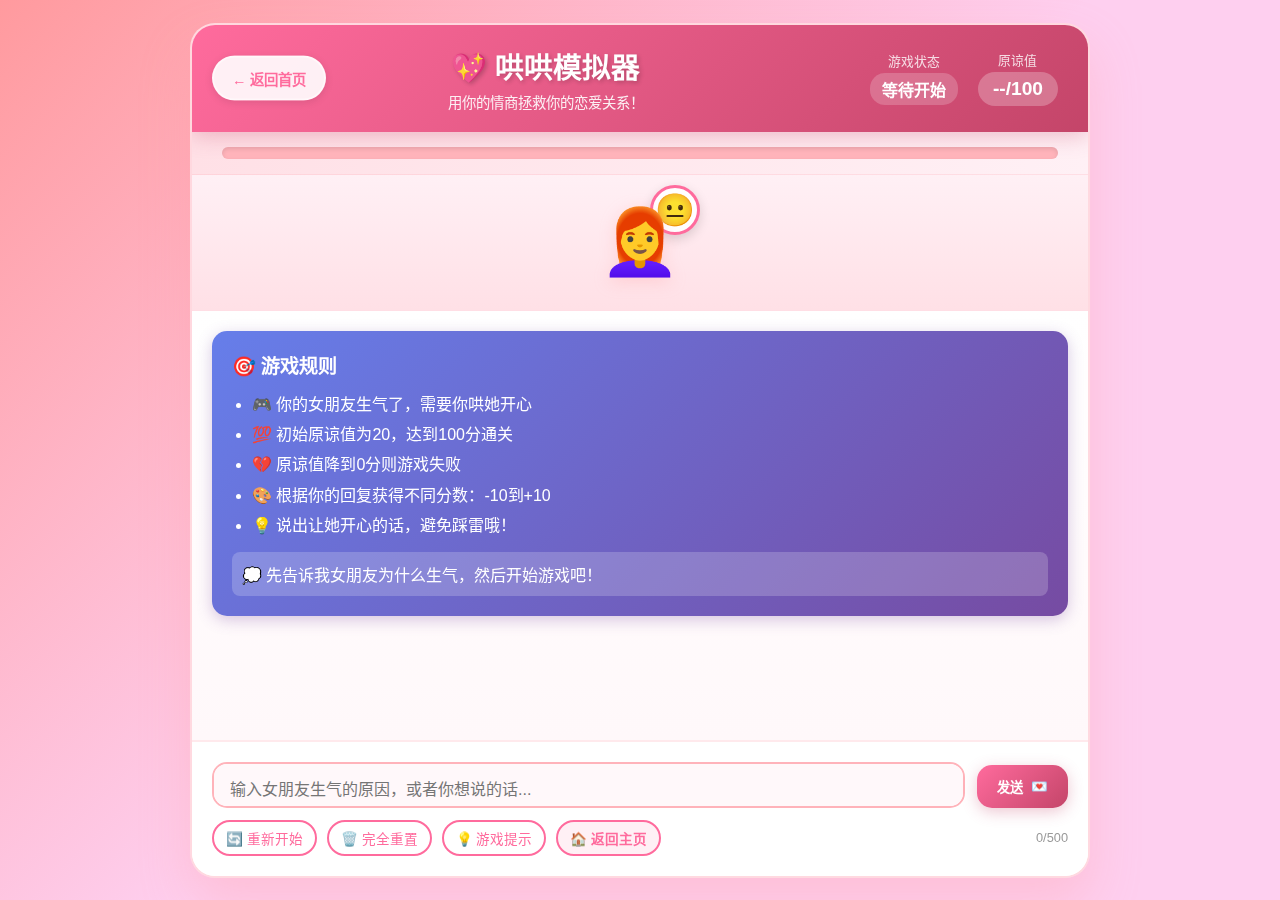
<file: src/main/resources/static/game.html>
<!DOCTYPE html>
<html lang="zh-CN">
<head>
    <meta charset="UTF-8">
    <meta name="viewport" content="width=device-width, initial-scale=1.0">
    <title>🎮 哄哄模拟器 - SpringAI</title>
    <link rel="stylesheet" href="game-style.css">
</head>
<body>
    <div class="game-container">
        <!-- 游戏头部 -->
        <div class="game-header">
            <button class="back-to-home-button" onclick="backToHomePage()">← 返回首页</button>
            <div class="game-title">
                <h1>💖 哄哄模拟器</h1>
                <p class="game-subtitle">用你的情商拯救你的恋爱关系！</p>
            </div>
            <div class="game-status">
                <div class="status-item">
                    <span class="status-label">游戏状态</span>
                    <span id="gameStatus" class="status-value">等待开始</span>
                </div>
                <div class="status-item">
                    <span class="status-label">原谅值</span>
                    <span id="forgiveValue" class="forgive-value">--/100</span>
                </div>
            </div>
        </div>

        <!-- 原谅值进度条 -->
        <div class="progress-container">
            <div class="progress-bar">
                <div id="progressFill" class="progress-fill" style="width: 0%"></div>
                <div class="progress-text">
                    <span>💔 分手</span>
                    <span>💖 原谅</span>
                </div>
            </div>
        </div>

        <!-- 游戏场景区域 -->
        <div class="game-scene">
            <div class="girlfriend-avatar">
                <div id="girlfriendMood" class="mood-indicator">😐</div>
                <div class="girlfriend-character">👩‍🦰</div>
            </div>
        </div>

        <!-- 聊天消息区域 -->
        <div class="chat-messages" id="chatMessages">
            <div class="message system-message">
                <div class="message-content">
                    <h3>🎯 游戏规则</h3>
                    <ul>
                        <li>🎮 你的女朋友生气了，需要你哄她开心</li>
                        <li>💯 初始原谅值为20，达到100分通关</li>
                        <li>💔 原谅值降到0分则游戏失败</li>
                        <li>🎨 根据你的回复获得不同分数：-10到+10</li>
                        <li>💡 说出让她开心的话，避免踩雷哦！</li>
                    </ul>
                    <p class="start-hint">💭 先告诉我女朋友为什么生气，然后开始游戏吧！</p>
                </div>
            </div>
        </div>

        <!-- 游戏输入区域 -->
        <div class="game-input">
            <div class="input-container">
                <textarea 
                    id="messageInput" 
                    placeholder="输入女朋友生气的原因，或者你想说的话..." 
                    rows="1"
                    maxlength="500"
                ></textarea>
                <button id="sendButton" class="send-button">
                    <span>发送</span>
                    <span class="send-icon">💌</span>
                </button>
            </div>
            <div class="input-options">
                <div class="game-controls">
                    <button id="restartButton" class="control-button">🔄 重新开始</button>
                    <button id="fullResetButton" class="control-button reset-button">🗑️ 完全重置</button>
                    <button id="helpButton" class="control-button">💡 游戏提示</button>
                    <button onclick="backToHomePage()" class="control-button home-button">🏠 返回主页</button>
                </div>
                <span class="char-count">0/500</span>
            </div>
        </div>

        <!-- 游戏结果弹窗 -->
        <div id="gameResultModal" class="modal">
            <div class="modal-content">
                <div class="result-header">
                    <h2 id="resultTitle">游戏结束</h2>
                    <div id="resultEmoji" class="result-emoji">😱</div>
                </div>
                <div id="resultMessage" class="result-message"></div>
                <div class="result-actions">
                    <button id="playAgainButton" class="result-button primary">再玩一次</button>
                    <button id="backToMenuButton" class="result-button">返回主页</button>
                </div>
            </div>
        </div>

        <!-- 帮助弹窗 -->
        <div id="helpModal" class="modal">
            <div class="modal-content">
                <div class="help-header">
                    <h2>💡 游戏攻略</h2>
                    <button id="closeHelpButton" class="close-button">✕</button>
                </div>
                <div class="help-content">
                    <h3>🎯 得分机制</h3>
                    <div class="score-guide">
                        <div class="score-item angry">-10分 非常生气 😡</div>
                        <div class="score-item mad">-5分 生气 😠</div>
                        <div class="score-item normal">0分 正常 😐</div>
                        <div class="score-item happy">+5分 开心 😊</div>
                        <div class="score-item love">+10分 非常开心 😍</div>
                    </div>
                    <h3>💬 对话技巧</h3>
                    <ul class="tips-list">
                        <li>💖 表达真诚的爱意和关心</li>
                        <li>🙏 及时道歉并承认错误</li>
                        <li>🎁 提出补偿或浪漫提议</li>
                        <li>👂 倾听她的感受和想法</li>
                        <li>❌ 避免争辩或转移话题</li>
                    </ul>
                </div>
            </div>
        </div>

        <!-- 加载动画 -->
        <div class="loading-indicator" id="loadingIndicator">
            <div class="typing-dots">
                <span></span>
                <span></span>
                <span></span>
            </div>
            <p>女朋友正在思考...</p>
        </div>
    </div>

    <script src="game-script.js"></script>
</body>
</html>
</file>
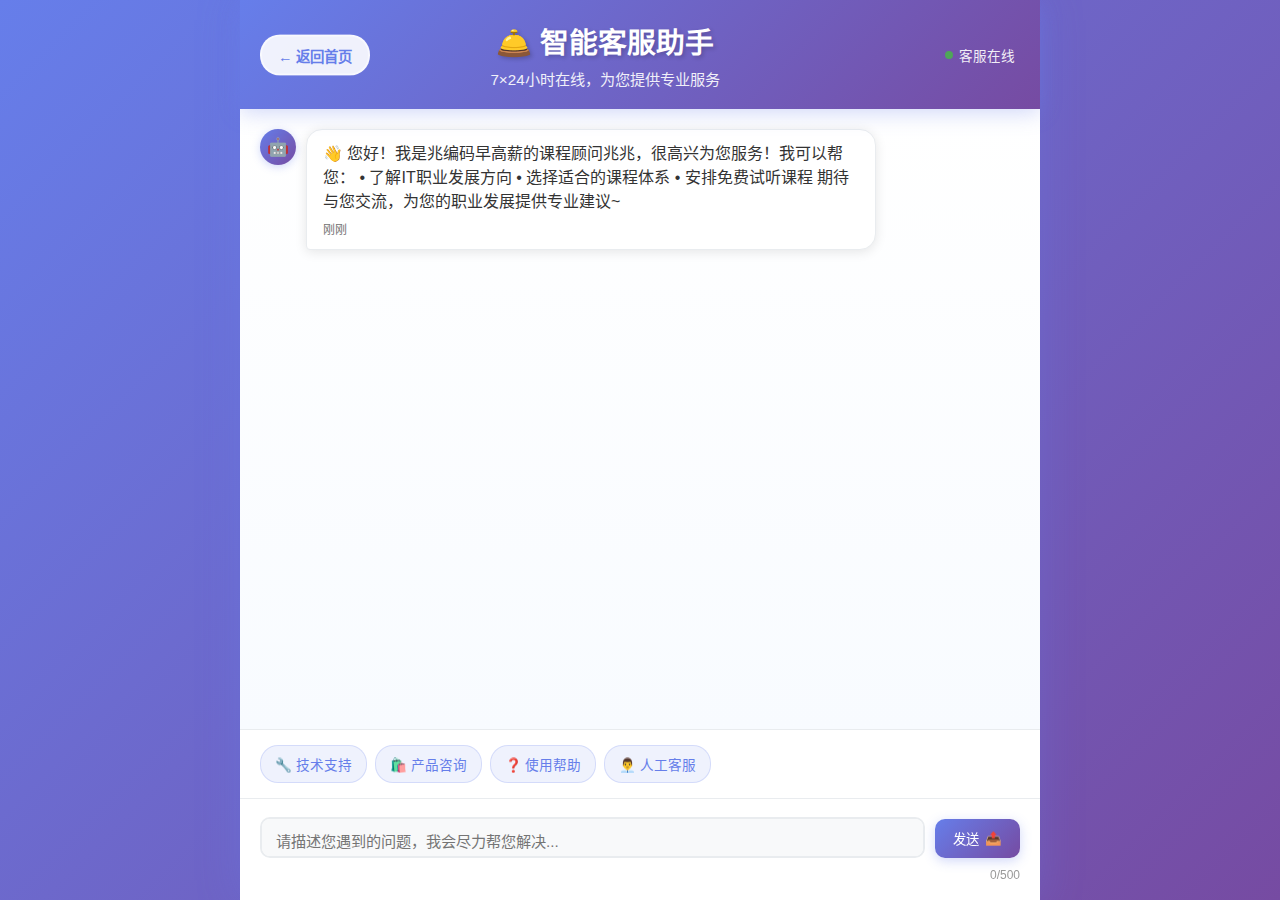
<file: src/main/resources/static/service.html>
<!DOCTYPE html>
<html lang="zh-CN">
<head>
    <meta charset="UTF-8">
    <meta name="viewport" content="width=device-width, initial-scale=1.0">
    <title>🛎️ 智能客服 - SpringAI</title>
    <link rel="stylesheet" href="service-style.css">
</head>
<body>
    <div class="service-container">
        <!-- 客服头部 -->
        <div class="service-header">
            <button class="back-to-home-button" onclick="backToHomePage()">← 返回首页</button>
            <div class="header-content">
                <h1>🛎️ 智能客服助手</h1>
                <p class="header-subtitle">7×24小时在线，为您提供专业服务</p>
            </div>
            <div class="service-status">
                <span class="status-dot online"></span>
                <span>客服在线</span>
            </div>
        </div>

        <!-- 聊天消息区域 -->
        <div class="chat-messages" id="chatMessages">
            <!-- 欢迎消息 -->
            <div class="message bot-message">
                <div class="message-avatar">🤖</div>
                <div class="message-content">
                    <div class="message-text">
                        👋 您好！我是兆编码早高薪的课程顾问兆兆，很高兴为您服务！我可以帮您：
                        • 了解IT职业发展方向
                        • 选择适合的课程体系
                        • 安排免费试听课程
                        期待与您交流，为您的职业发展提供专业建议~
                    </div>
                    <div class="message-time">刚刚</div>
                </div>
            </div>
        </div>

        <!-- 快速回复选项 -->
        <div class="quick-replies" id="quickReplies">
            <div class="quick-reply-item" onclick="sendQuickReply('我需要技术支持')">🔧 技术支持</div>
            <div class="quick-reply-item" onclick="sendQuickReply('产品咨询')">🛍️ 产品咨询</div>
            <div class="quick-reply-item" onclick="sendQuickReply('使用帮助')">❓ 使用帮助</div>
            <div class="quick-reply-item" onclick="sendQuickReply('联系人工客服')">👨‍💼 人工客服</div>
        </div>

        <!-- 输入区域 -->
        <div class="chat-input">
            <div class="input-container">
                <textarea 
                    id="messageInput" 
                    placeholder="请描述您遇到的问题，我会尽力帮您解决..." 
                    rows="1"
                    maxlength="500"
                ></textarea>
                <button id="sendButton" class="send-button">
                    <span>发送</span>
                    <span class="send-icon">📤</span>
                </button>
            </div>
            <div class="input-footer">
                <span class="char-count">0/500</span>
            </div>
        </div>

        <!-- 加载动画 -->
        <div class="loading-indicator" id="loadingIndicator">
            <div class="typing-dots">
                <span></span>
                <span></span>
                <span></span>
            </div>
            <p>客服正在回复中...</p>
        </div>
    </div>

    <script src="service-script.js"></script>
</body>
</html>
</file>
<file: src/main/resources/static/game-style.css>
/**
 * 哄哄模拟器游戏样式
 * 游戏化UI设计，粉色系恋爱主题
 */

* {
    margin: 0;
    padding: 0;
    box-sizing: border-box;
}

body {
    font-family: -apple-system, BlinkMacSystemFont, 'Segoe UI', 'Roboto', 'Helvetica Neue', Arial, sans-serif;
    background: linear-gradient(135deg, #ff9a9e 0%, #fecfef 50%, #fecfef 100%);
    min-height: 100vh;
    display: flex;
    align-items: center;
    justify-content: center;
    padding: 10px;
    overflow-x: hidden;
}

.game-container {
    width: 100%;
    max-width: 900px;
    height: 95vh;
    min-height: 700px;
    background: rgba(255, 255, 255, 0.95);
    border-radius: 25px;
    box-shadow: 0 25px 50px rgba(255, 154, 158, 0.3);
    backdrop-filter: blur(10px);
    display: flex;
    flex-direction: column;
    overflow: hidden;
    border: 2px solid rgba(255, 182, 193, 0.5);
}

/* 游戏头部 */
.game-header {
    background: linear-gradient(135deg, #ff6b9d 0%, #c44569 100%);
    color: white;
    padding: 20px 30px;
    display: flex;
    justify-content: space-between;
    align-items: center;
    box-shadow: 0 4px 20px rgba(196, 69, 105, 0.3);
    position: relative;
}

.back-to-home-button {
    background: rgba(255, 255, 255, 0.9);
    border: 2px solid rgba(255, 255, 255, 0.5);
    color: #ff6b9d;
    padding: 10px 18px;
    border-radius: 25px;
    cursor: pointer;
    font-size: 0.9rem;
    font-weight: 600;
    transition: all 0.3s ease;
    position: absolute;
    left: 20px;
    top: 50%;
    transform: translateY(-50%);
    z-index: 10;
    box-shadow: 0 2px 8px rgba(0, 0, 0, 0.1);
}

.back-to-home-button:hover {
    background: white;
    border-color: white;
    color: #c44569;
    transform: translateY(-50%) translateY(-2px);
    box-shadow: 0 4px 12px rgba(0, 0, 0, 0.2);
}

.game-title {
    flex: 1;
    text-align: center;
}

.game-title h1 {
    font-size: 1.8rem;
    font-weight: 700;
    margin: 0;
    text-shadow: 2px 2px 4px rgba(0, 0, 0, 0.2);
}

.game-subtitle {
    font-size: 0.9rem;
    opacity: 0.9;
    margin: 5px 0 0 0;
    font-weight: 300;
}

.game-status {
    display: flex;
    gap: 20px;
    align-items: center;
}

.status-item {
    display: flex;
    flex-direction: column;
    align-items: center;
    text-align: center;
}

.status-label {
    font-size: 0.8rem;
    opacity: 0.8;
    margin-bottom: 3px;
}

.status-value {
    font-size: 1rem;
    font-weight: 600;
    padding: 4px 12px;
    background: rgba(255, 255, 255, 0.2);
    border-radius: 15px;
}

.forgive-value {
    font-size: 1.2rem;
    font-weight: 700;
    padding: 6px 15px;
    background: rgba(255, 255, 255, 0.25);
    border-radius: 20px;
    min-width: 80px;
}

/* 进度条区域 */
.progress-container {
    padding: 15px 30px;
    background: linear-gradient(90deg, #ffe0e6 0%, #fff0f5 100%);
    border-bottom: 1px solid rgba(255, 182, 193, 0.3);
}

.progress-bar {
    position: relative;
    height: 12px;
    background: #ffb3ba;
    border-radius: 6px;
    overflow: hidden;
    box-shadow: inset 0 2px 4px rgba(0, 0, 0, 0.1);
}

.progress-fill {
    height: 100%;
    background: linear-gradient(90deg, #ff6b9d 0%, #4ecdc4 100%);
    border-radius: 6px;
    transition: all 0.5s ease;
    box-shadow: 0 2px 8px rgba(78, 205, 196, 0.4);
}

.progress-text {
    display: flex;
    justify-content: space-between;
    margin-top: 8px;
    font-size: 0.8rem;
    color: #c44569;
    font-weight: 600;
}

/* 游戏场景区域 */
.game-scene {
    padding: 20px;
    text-align: center;
    background: linear-gradient(180deg, #fff0f5 0%, #ffe0e6 100%);
    border-bottom: 1px solid rgba(255, 182, 193, 0.3);
}

.girlfriend-avatar {
    position: relative;
    display: inline-block;
}

.girlfriend-character {
    font-size: 4rem;
    margin: 10px;
    transition: all 0.3s ease;
    filter: drop-shadow(0 4px 8px rgba(255, 154, 158, 0.3));
}

.mood-indicator {
    position: absolute;
    top: -10px;
    right: -10px;
    font-size: 2rem;
    background: white;
    border-radius: 50%;
    width: 50px;
    height: 50px;
    display: flex;
    align-items: center;
    justify-content: center;
    box-shadow: 0 4px 12px rgba(0, 0, 0, 0.15);
    transition: all 0.3s ease;
    border: 3px solid #ff6b9d;
}

/* 聊天消息区域 */
.chat-messages {
    flex: 1;
    padding: 20px;
    overflow-y: auto;
    scroll-behavior: smooth;
    background: linear-gradient(180deg, #ffffff 0%, #fff8fa 100%);
}

.chat-messages::-webkit-scrollbar {
    width: 8px;
}

.chat-messages::-webkit-scrollbar-track {
    background: transparent;
}

.chat-messages::-webkit-scrollbar-thumb {
    background: rgba(255, 107, 157, 0.3);
    border-radius: 4px;
}

.message {
    margin-bottom: 20px;
    animation: slideIn 0.4s ease-out;
}

@keyframes slideIn {
    from {
        opacity: 0;
        transform: translateY(20px);
    }
    to {
        opacity: 1;
        transform: translateY(0);
    }
}

.system-message .message-content {
    background: linear-gradient(135deg, #667eea 0%, #764ba2 100%);
    color: white;
    padding: 20px;
    border-radius: 15px;
    box-shadow: 0 4px 15px rgba(118, 75, 162, 0.3);
}

.system-message h3 {
    margin-bottom: 15px;
    font-size: 1.2rem;
}

.system-message ul {
    margin: 15px 0;
    padding-left: 20px;
}

.system-message li {
    margin: 8px 0;
    line-height: 1.4;
}

.start-hint {
    margin-top: 15px;
    padding: 10px;
    background: rgba(255, 255, 255, 0.2);
    border-radius: 8px;
    font-weight: 500;
}

.user-message {
    display: flex;
    justify-content: flex-end;
    margin-bottom: 15px;
}

.user-message .message-content {
    background: linear-gradient(135deg, #ff6b9d 0%, #c44569 100%);
    color: white;
    padding: 12px 18px;
    border-radius: 18px 18px 5px 18px;
    max-width: 70%;
    box-shadow: 0 3px 12px rgba(196, 69, 105, 0.3);
    word-wrap: break-word;
}

.girlfriend-message {
    display: flex;
    justify-content: flex-start;
    margin-bottom: 15px;
}

.girlfriend-message .message-content {
    background: linear-gradient(135deg, #ffeaa7 0%, #fab1a0 100%);
    color: #2d3436;
    padding: 15px 20px;
    border-radius: 18px 18px 18px 5px;
    max-width: 75%;
    box-shadow: 0 3px 12px rgba(250, 177, 160, 0.3);
    position: relative;
}

.girlfriend-message .message-content::before {
    content: '👩‍🦰';
    position: absolute;
    left: -35px;
    top: 50%;
    transform: translateY(-50%);
    font-size: 1.5rem;
}

.score-display {
    margin-top: 10px;
    padding: 8px 12px;
    background: rgba(255, 255, 255, 0.9);
    border-radius: 20px;
    border: 2px solid;
    font-weight: 600;
    text-align: center;
    font-size: 0.9rem;
}

.score-positive {
    border-color: #00b894;
    color: #00b894;
    background: rgba(0, 184, 148, 0.1);
}

.score-negative {
    border-color: #e17055;
    color: #e17055;
    background: rgba(225, 112, 85, 0.1);
}

.score-neutral {
    border-color: #74b9ff;
    color: #74b9ff;
    background: rgba(116, 185, 255, 0.1);
}

/* 游戏输入区域 */
.game-input {
    background: white;
    border-top: 2px solid rgba(255, 182, 193, 0.3);
    padding: 20px;
}

.input-container {
    display: flex;
    gap: 12px;
    align-items: flex-end;
    margin-bottom: 12px;
}

#messageInput {
    flex: 1;
    border: 2px solid #ffb3ba;
    border-radius: 15px;
    padding: 12px 16px;
    font-size: 1rem;
    resize: none;
    max-height: 100px;
    min-height: 44px;
    outline: none;
    transition: all 0.3s ease;
    font-family: inherit;
    background: #fff8fa;
}

#messageInput:focus {
    border-color: #ff6b9d;
    box-shadow: 0 0 0 3px rgba(255, 107, 157, 0.15);
    background: white;
}

.send-button {
    background: linear-gradient(135deg, #ff6b9d 0%, #c44569 100%);
    color: white;
    border: none;
    border-radius: 15px;
    padding: 12px 20px;
    cursor: pointer;
    transition: all 0.3s ease;
    display: flex;
    align-items: center;
    gap: 8px;
    font-weight: 600;
    min-width: 90px;
    justify-content: center;
    box-shadow: 0 4px 15px rgba(196, 69, 105, 0.3);
}

.send-button:hover {
    transform: translateY(-2px);
    box-shadow: 0 6px 20px rgba(196, 69, 105, 0.4);
}

.send-button:active {
    transform: translateY(0);
}

.send-button:disabled {
    background: #ddd;
    cursor: not-allowed;
    transform: none;
    box-shadow: none;
}

.input-options {
    display: flex;
    justify-content: space-between;
    align-items: center;
}

.game-controls {
    display: flex;
    gap: 10px;
}

.control-button {
    background: transparent;
    border: 2px solid #ff6b9d;
    color: #ff6b9d;
    padding: 6px 12px;
    border-radius: 20px;
    cursor: pointer;
    font-size: 0.85rem;
    font-weight: 500;
    transition: all 0.3s ease;
}

.control-button:hover {
    background: #ff6b9d;
    color: white;
    transform: translateY(-1px);
}

.home-button {
    background: rgba(255, 107, 157, 0.1);
    border-color: #ff6b9d;
    color: #ff6b9d;
    font-weight: 600;
}

.home-button:hover {
    background: #ff6b9d;
    color: white;
    transform: translateY(-2px);
    box-shadow: 0 3px 10px rgba(255, 107, 157, 0.3);
}

.char-count {
    font-size: 0.8rem;
    color: #999;
}

/* 弹窗样式 */
.modal {
    display: none;
    position: fixed;
    z-index: 1000;
    left: 0;
    top: 0;
    width: 100%;
    height: 100%;
    background: rgba(0, 0, 0, 0.5);
    backdrop-filter: blur(5px);
}

.modal.show {
    display: flex;
    align-items: center;
    justify-content: center;
    animation: fadeIn 0.3s ease-out;
}

@keyframes fadeIn {
    from { opacity: 0; }
    to { opacity: 1; }
}

.modal-content {
    background: white;
    border-radius: 20px;
    padding: 30px;
    max-width: 500px;
    width: 90%;
    max-height: 80vh;
    overflow-y: auto;
    box-shadow: 0 20px 40px rgba(0, 0, 0, 0.3);
    animation: slideUp 0.3s ease-out;
    position: relative;
}

@keyframes slideUp {
    from {
        opacity: 0;
        transform: translateY(50px);
    }
    to {
        opacity: 1;
        transform: translateY(0);
    }
}

.result-header {
    text-align: center;
    margin-bottom: 20px;
}

.result-emoji {
    font-size: 4rem;
    margin: 15px 0;
}

.result-message {
    text-align: center;
    line-height: 1.6;
    margin-bottom: 25px;
    color: #555;
}

.result-actions {
    display: flex;
    gap: 15px;
    justify-content: center;
}

.result-button {
    padding: 12px 24px;
    border: none;
    border-radius: 25px;
    cursor: pointer;
    font-weight: 600;
    transition: all 0.3s ease;
}

.result-button.primary {
    background: linear-gradient(135deg, #ff6b9d 0%, #c44569 100%);
    color: white;
}

.result-button:not(.primary) {
    background: #f8f9fa;
    color: #666;
    border: 2px solid #ddd;
}

.result-button:hover {
    transform: translateY(-2px);
    box-shadow: 0 4px 12px rgba(0, 0, 0, 0.2);
}

.help-header {
    display: flex;
    justify-content: space-between;
    align-items: center;
    margin-bottom: 20px;
    border-bottom: 2px solid #ff6b9d;
    padding-bottom: 15px;
}

.close-button {
    background: none;
    border: none;
    font-size: 1.5rem;
    cursor: pointer;
    color: #999;
    transition: color 0.3s ease;
}

.close-button:hover {
    color: #ff6b9d;
}

.score-guide {
    margin: 15px 0;
}

.score-item {
    padding: 8px 15px;
    margin: 8px 0;
    border-radius: 20px;
    font-weight: 600;
    text-align: center;
}

.score-item.angry {
    background: #ffebee;
    color: #c62828;
    border: 2px solid #e57373;
}

.score-item.mad {
    background: #fff3e0;
    color: #e65100;
    border: 2px solid #ffb74d;
}

.score-item.normal {
    background: #f3e5f5;
    color: #7b1fa2;
    border: 2px solid #ba68c8;
}

.score-item.happy {
    background: #e8f5e8;
    color: #2e7d32;
    border: 2px solid #81c784;
}

.score-item.love {
    background: #fce4ec;
    color: #c2185b;
    border: 2px solid #f06292;
}

.tips-list {
    list-style: none;
    padding: 0;
}

.tips-list li {
    padding: 8px 0;
    border-bottom: 1px solid #eee;
}

/* 加载动画 */
.loading-indicator {
    display: none;
    text-align: center;
    padding: 20px;
    color: #ff6b9d;
}

.loading-indicator.show {
    display: block;
}

.loading-indicator p {
    margin-top: 10px;
    font-weight: 500;
}

.typing-dots {
    display: inline-flex;
    gap: 4px;
    margin-bottom: 10px;
}

.typing-dots span {
    width: 10px;
    height: 10px;
    border-radius: 50%;
    background: #ff6b9d;
    animation: typing 1.4s ease-in-out infinite;
}

.typing-dots span:nth-child(1) { animation-delay: -0.32s; }
.typing-dots span:nth-child(2) { animation-delay: -0.16s; }
.typing-dots span:nth-child(3) { animation-delay: 0s; }

@keyframes typing {
    0%, 80%, 100% {
        transform: scale(0.8);
        opacity: 0.5;
    }
    40% {
        transform: scale(1.2);
        opacity: 1;
    }
}

/* 响应式设计 */
@media (max-width: 768px) {
    .game-container {
        height: 100vh;
        border-radius: 0;
        max-width: 100%;
    }
    
    .game-header {
        padding: 15px 20px;
        flex-direction: column;
        gap: 10px;
        text-align: center;
        position: relative;
    }
    
    .back-to-home-button {
        position: absolute;
        left: 15px;
        top: 15px;
        transform: none;
        font-size: 0.8rem;
        font-weight: 600;
        padding: 8px 14px;
        background: rgba(255, 255, 255, 0.95);
        border: 2px solid rgba(255, 255, 255, 0.7);
        color: #ff6b9d;
        z-index: 10;
        box-shadow: 0 2px 6px rgba(0, 0, 0, 0.15);
    }
    
    .game-title {
        margin-top: 25px;
    }
    
    .game-title h1 {
        font-size: 1.5rem;
    }
    
    .game-status {
        flex-direction: row;
        justify-content: center;
        gap: 20px;
    }
    
    .progress-container {
        padding: 10px 20px;
    }
    
    .chat-messages {
        padding: 15px;
    }
    
    .girlfriend-character {
        font-size: 3rem;
    }
    
    .mood-indicator {
        width: 40px;
        height: 40px;
        font-size: 1.5rem;
    }
    
    .game-input {
        padding: 15px;
    }
    
    .game-controls {
        flex-direction: column;
        gap: 8px;
    }
    
    .control-button {
        font-size: 0.8rem;
        padding: 5px 10px;
    }
}
</file>
<file: src/main/resources/static/service-style.css>
/**
 * 智能客服样式文件
 * 简洁的蓝色主题设计
 */

* {
    margin: 0;
    padding: 0;
    box-sizing: border-box;
}

body {
    font-family: -apple-system, BlinkMacSystemFont, 'Segoe UI', 'Roboto', 'Helvetica Neue', Arial, sans-serif;
    background: linear-gradient(135deg, #667eea 0%, #764ba2 100%);
    min-height: 100vh;
    color: #333;
}

.service-container {
    min-height: 100vh;
    display: flex;
    flex-direction: column;
    max-width: 800px;
    margin: 0 auto;
    background: rgba(255, 255, 255, 0.95);
    box-shadow: 0 0 40px rgba(102, 126, 234, 0.3);
}

/* 客服头部 */
.service-header {
    background: linear-gradient(135deg, #667eea 0%, #764ba2 100%);
    color: white;
    padding: 20px 25px;
    display: flex;
    justify-content: space-between;
    align-items: center;
    box-shadow: 0 4px 20px rgba(102, 126, 234, 0.3);
    position: relative;
}

.back-to-home-button {
    background: rgba(255, 255, 255, 0.9);
    border: 2px solid rgba(255, 255, 255, 0.5);
    color: #667eea;
    padding: 8px 16px;
    border-radius: 20px;
    cursor: pointer;
    font-size: 0.9rem;
    font-weight: 600;
    transition: all 0.3s ease;
    position: absolute;
    left: 20px;
    top: 50%;
    transform: translateY(-50%);
}

.back-to-home-button:hover {
    background: white;
    border-color: white;
    color: #764ba2;
    transform: translateY(-50%) translateY(-2px);
    box-shadow: 0 4px 12px rgba(0, 0, 0, 0.2);
}

.header-content {
    flex: 1;
    text-align: center;
}

.service-header h1 {
    font-size: 1.8rem;
    font-weight: 700;
    margin: 0 0 6px 0;
    text-shadow: 2px 2px 4px rgba(0, 0, 0, 0.2);
}

.header-subtitle {
    font-size: 0.95rem;
    opacity: 0.9;
    margin: 0;
    font-weight: 300;
}

.service-status {
    display: flex;
    align-items: center;
    gap: 6px;
    font-size: 0.85rem;
    opacity: 0.9;
}

.status-dot {
    width: 8px;
    height: 8px;
    border-radius: 50%;
    background: #4CAF50;
    animation: pulse 2s infinite;
}

@keyframes pulse {
    0% { opacity: 1; }
    50% { opacity: 0.5; }
    100% { opacity: 1; }
}

/* 聊天消息区域 */
.chat-messages {
    flex: 1;
    padding: 20px;
    overflow-y: auto;
    scroll-behavior: smooth;
    background: linear-gradient(180deg, #ffffff 0%, #f8fbff 100%);
}

.chat-messages::-webkit-scrollbar {
    width: 5px;
}

.chat-messages::-webkit-scrollbar-track {
    background: transparent;
}

.chat-messages::-webkit-scrollbar-thumb {
    background: rgba(102, 126, 234, 0.3);
    border-radius: 3px;
}

.message {
    margin-bottom: 18px;
    animation: slideIn 0.4s ease-out;
}

@keyframes slideIn {
    from {
        opacity: 0;
        transform: translateY(15px);
    }
    to {
        opacity: 1;
        transform: translateY(0);
    }
}

.bot-message {
    display: flex;
    align-items: flex-start;
    gap: 10px;
}

.user-message {
    display: flex;
    justify-content: flex-end;
}

.message-avatar {
    width: 36px;
    height: 36px;
    border-radius: 50%;
    background: linear-gradient(135deg, #667eea 0%, #764ba2 100%);
    display: flex;
    align-items: center;
    justify-content: center;
    font-size: 1.1rem;
    flex-shrink: 0;
    box-shadow: 0 2px 8px rgba(102, 126, 234, 0.3);
}

.bot-message .message-content {
    background: white;
    color: #333;
    padding: 12px 16px;
    border-radius: 16px 16px 16px 4px;
    max-width: 75%;
    box-shadow: 0 2px 12px rgba(0, 0, 0, 0.1);
    border: 1px solid #e9ecef;
}

.user-message .message-content {
    background: linear-gradient(135deg, #667eea 0%, #764ba2 100%);
    color: white;
    padding: 12px 16px;
    border-radius: 16px 16px 4px 16px;
    max-width: 75%;
    box-shadow: 0 2px 12px rgba(102, 126, 234, 0.3);
}

.message-text {
    line-height: 1.5;
    margin-bottom: 6px;
}

.message-time {
    font-size: 0.75rem;
    opacity: 0.7;
    margin-top: 6px;
}

/* 快速回复 */
.quick-replies {
    padding: 15px 20px;
    display: flex;
    gap: 8px;
    flex-wrap: wrap;
    background: white;
    border-top: 1px solid #e9ecef;
}

.quick-reply-item {
    background: rgba(102, 126, 234, 0.1);
    color: #667eea;
    padding: 8px 14px;
    border-radius: 18px;
    cursor: pointer;
    font-size: 0.85rem;
    font-weight: 500;
    transition: all 0.3s ease;
    border: 1px solid rgba(102, 126, 234, 0.2);
    white-space: nowrap;
}

.quick-reply-item:hover {
    background: #667eea;
    color: white;
    transform: translateY(-1px);
    box-shadow: 0 2px 8px rgba(102, 126, 234, 0.3);
}

/* 输入区域 */
.chat-input {
    background: white;
    border-top: 1px solid #e9ecef;
    padding: 18px 20px;
}

.input-container {
    display: flex;
    gap: 10px;
    align-items: flex-end;
    margin-bottom: 10px;
}

#messageInput {
    flex: 1;
    border: 2px solid #e9ecef;
    border-radius: 10px;
    padding: 10px 14px;
    font-size: 0.95rem;
    resize: none;
    max-height: 80px;
    min-height: 40px;
    outline: none;
    transition: all 0.3s ease;
    font-family: inherit;
    background: #f8f9fa;
}

#messageInput:focus {
    border-color: #667eea;
    box-shadow: 0 0 0 3px rgba(102, 126, 234, 0.1);
    background: white;
}

.send-button {
    background: linear-gradient(135deg, #667eea 0%, #764ba2 100%);
    color: white;
    border: none;
    border-radius: 10px;
    padding: 10px 18px;
    cursor: pointer;
    transition: all 0.3s ease;
    display: flex;
    align-items: center;
    gap: 6px;
    font-weight: 500;
    min-width: 80px;
    justify-content: center;
    box-shadow: 0 3px 12px rgba(102, 126, 234, 0.3);
}

.send-button:hover {
    transform: translateY(-2px);
    box-shadow: 0 5px 16px rgba(102, 126, 234, 0.4);
}

.send-button:disabled {
    background: #ccc;
    cursor: not-allowed;
    transform: none;
    box-shadow: none;
}

.input-footer {
    display: flex;
    justify-content: flex-end;
    align-items: center;
}

.char-count {
    font-size: 0.75rem;
    color: #999;
}

/* 加载动画 */
.loading-indicator {
    display: none;
    position: fixed;
    top: 50%;
    left: 50%;
    transform: translate(-50%, -50%);
    text-align: center;
    padding: 25px;
    background: white;
    border-radius: 12px;
    box-shadow: 0 8px 25px rgba(0, 0, 0, 0.15);
    z-index: 1000;
}

.loading-indicator.show {
    display: block;
}

.loading-indicator p {
    margin-top: 12px;
    font-weight: 500;
    color: #667eea;
    font-size: 0.9rem;
}

.typing-dots {
    display: inline-flex;
    gap: 3px;
    margin-bottom: 8px;
}

.typing-dots span {
    width: 8px;
    height: 8px;
    border-radius: 50%;
    background: #667eea;
    animation: typing 1.4s ease-in-out infinite;
}

.typing-dots span:nth-child(1) { animation-delay: -0.32s; }
.typing-dots span:nth-child(2) { animation-delay: -0.16s; }
.typing-dots span:nth-child(3) { animation-delay: 0s; }

@keyframes typing {
    0%, 80%, 100% {
        transform: scale(0.8);
        opacity: 0.5;
    }
    40% {
        transform: scale(1.1);
        opacity: 1;
    }
}

/* 响应式设计 */
@media (max-width: 768px) {
    .service-container {
        height: 100vh;
    }
    
    .service-header {
        padding: 15px 20px;
        flex-direction: column;
        gap: 8px;
        text-align: center;
        position: relative;
    }
    
    .back-to-home-button {
        position: absolute;
        left: 15px;
        top: 15px;
        transform: none;
        font-size: 0.8rem;
        padding: 6px 12px;
    }
    
    .header-content {
        margin-top: 15px;
    }
    
    .service-header h1 {
        font-size: 1.5rem;
    }
    
    .chat-messages {
        padding: 15px;
    }
    
    .chat-input {
        padding: 15px;
    }
    
    .input-container {
        flex-direction: column;
        gap: 10px;
    }
    
    .send-button {
        width: 100%;
    }
    
    .quick-replies {
        padding: 12px 15px;
        gap: 6px;
    }
    
    .quick-reply-item {
        font-size: 0.8rem;
        padding: 6px 12px;
    }
    
    .bot-message .message-content,
    .user-message .message-content {
        max-width: 85%;
    }
}
</file>
